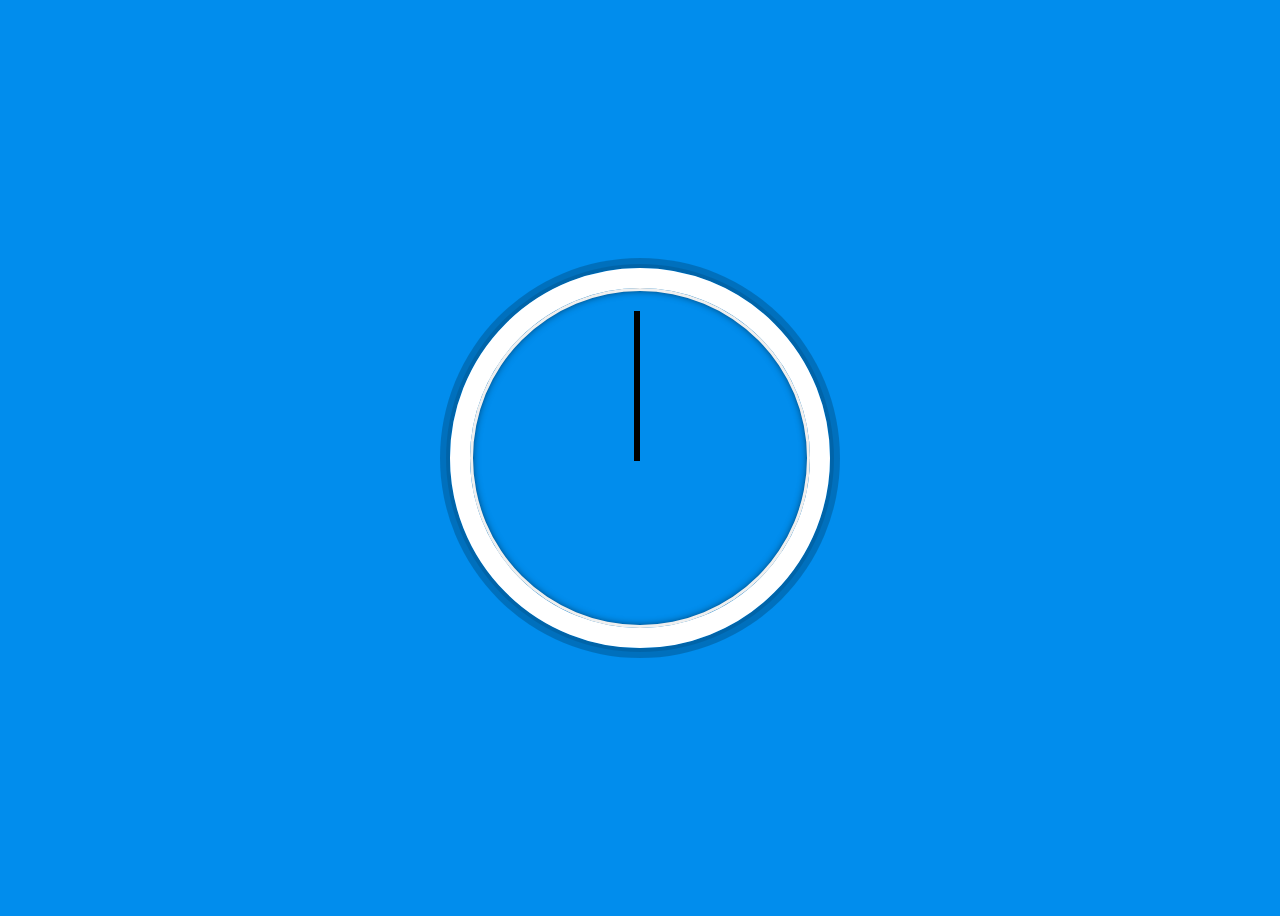
<file: day02/index.html>
<!DOCTYPE html>
<html>
  <head>
    <meta charset="utf-8">
    <title>Day 2</title>
  </head>
  <body>
    <div class="clock">
      <div class="clock-face">
        <div class="hand hour-hand"></div>
        <div class="hand min-hand"></div>
        <div class="hand second-hand"></div>
      </div>
    </div>
    <style>
      html {
        background:#018DED url(http://unsplash.it/1500/1000?image=881&blur=50);
        background-size: cover;
        font-family: 'helvetica nue';
        text-align: center;
        font-size: 10px;
      }
      body {
        font-size: 2rem;
        display: flex;
        flex: 1;
        min-height: 100vh;
        align-items: center;
      }
      .clock {
        width: 30rem;
        height: 30rem;
        border: 20px solid white;
        border-radius: 50%;
        margin: 50px auto;
        position: relative;
        padding: 2rem;
        box-shadow:
          0 0 0px 4px rgba(0,0,0,0.1),
          inset 0 0 0 3px #EFEFEF,
          inset 0 0 10px black,
          0 0 0 10px rgba(0, 0, 0, 0.2);
      }
      .clock-face {
        position: relative;
        width: 100%;
        height: 100%;
        transform: translate(-3px);
      }
      .hand {
        width: 50%;
        height: 6px;
        background: black;
        position: absolute;
        top: 50%;
        transform-origin: 100%;
        transform: rotate(90deg);
        transition: all 0.05s;
        transition-timing-function: cubic-bezier(0.1, 2.7, 0.58, 1);
      }
    </style>
    <script>
      const secondHand = document.querySelector('.second-hand');
      const minHand = document.querySelector('.min-hand');
      const hourHand = document.querySelector('.hour-hand');
      function setDate(){

        const now = new Date();
        const seconds = now.getSeconds();
        const secondsDegrees = ((seconds / 60) * 360)+90;
        secondHand.style.transform = `rotate(${secondsDegrees}deg)`;

        const mins = now.getMinutes();
        const minsDegrees = ((mins / 60) * 360) + 90;
        minHand.style.transform = `rotate(${minsDegrees}deg)`;

        const hours = now.getHours();
        const hoursDegrees = ((hours / 60) * 360) + 90;
        hourHand.style.transform = `rotate(${hoursDegrees}deg)`;



        console.log(seconds);
      }
      setInterval(setDate, 1000);
    </script>
  </body>
</html>
</file>
